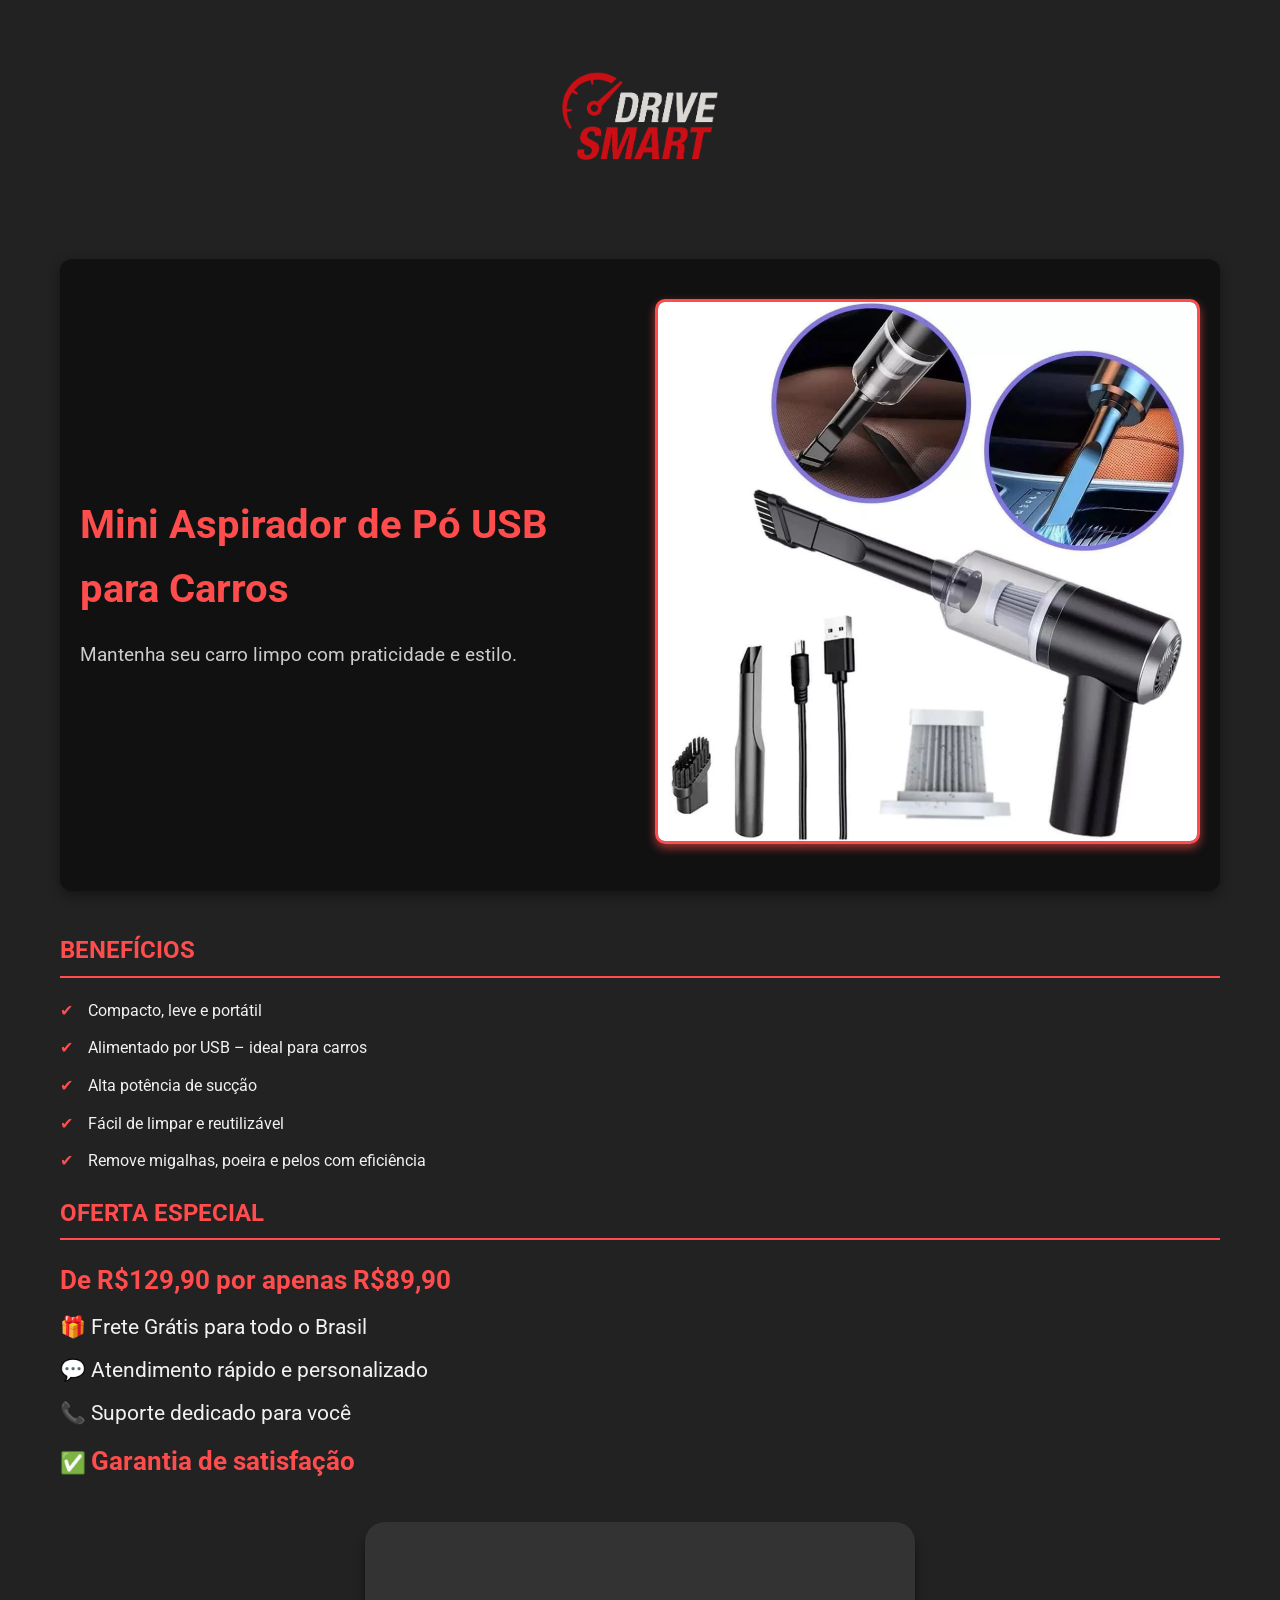
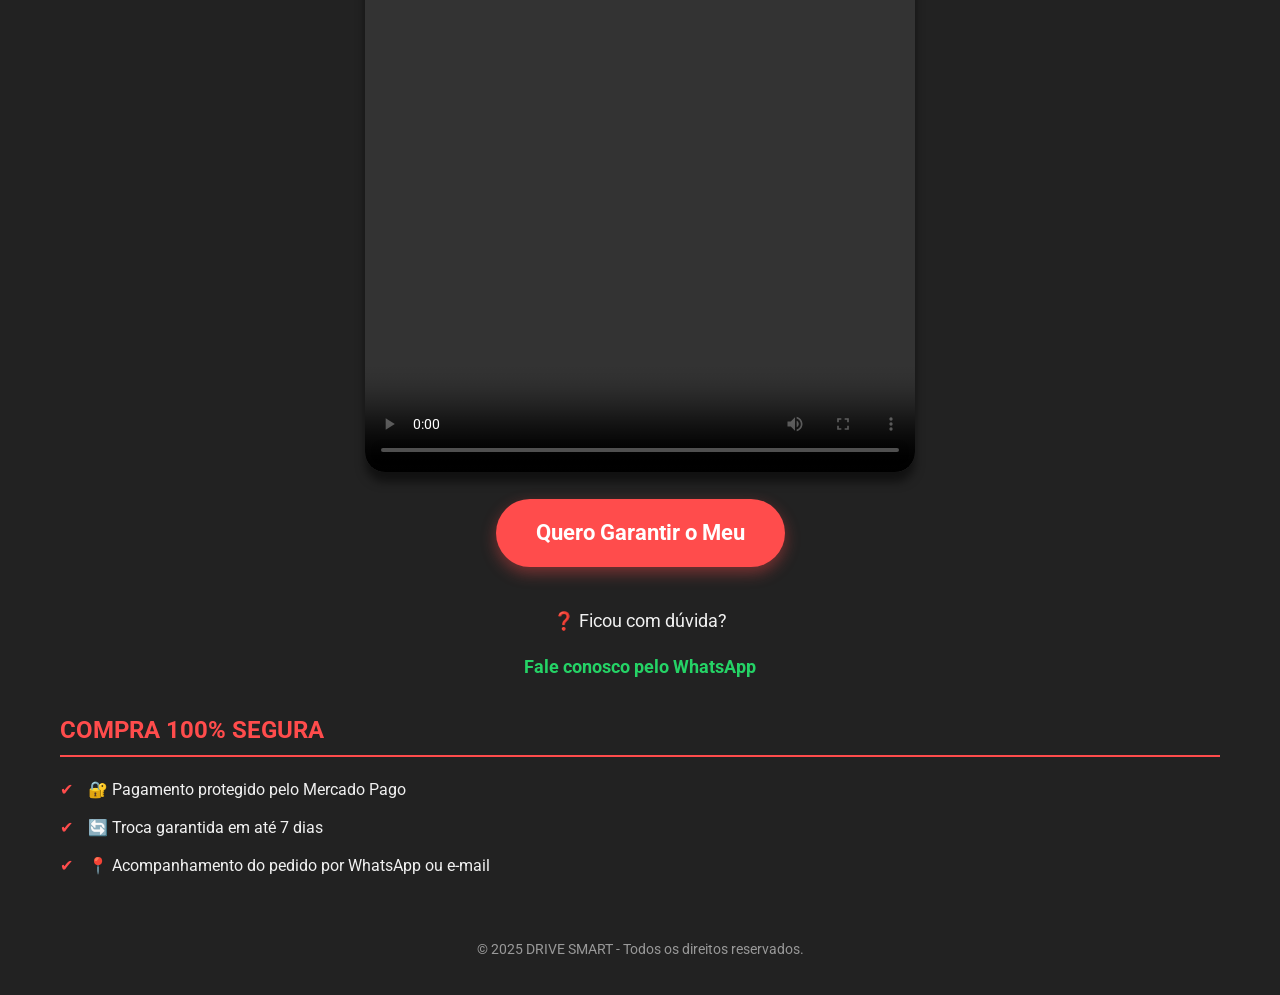
<file: index.html>
<!DOCTYPE html>
<html lang="pt-BR">
<head>
  <meta charset="UTF-8" />
  <meta name="viewport" content="width=device-width, initial-scale=1" />
  <meta name="description" content="Mini Aspirador de Pó USB para carros da DRIVE SMART. Compacto, portátil, com alta sucção e frete grátis. Garanta já o seu!">
  <title>Mini Aspirador USB - DRIVE SMART</title>
  <link href="https://fonts.googleapis.com/css2?family=Roboto:wght@400;700&display=swap" rel="stylesheet" />
  <link rel="stylesheet" href="./css/style.css" />
</head>
<body>
  <div class="container">
    <header class="logo">
      <img src="./images/Logo.png" alt="Logo DRIVE SMART" />
    </header>

    <section class="hero">
      <div class="hero-content">
        <div class="hero-text">
          <h1>Mini Aspirador de Pó USB para Carros</h1>
          <p>Mantenha seu carro limpo com praticidade e estilo.</p>
        </div>
        <div class="hero-image">
          <img src="./images/img_aspirador.webp" alt="Mini Aspirador de Pó USB" />
        </div>
      </div>
    </section>

    <section class="benefits">
      <h2>Benefícios</h2>
      <ul>
        <li>Compacto, leve e portátil</li>
        <li>Alimentado por USB – ideal para carros</li>
        <li>Alta potência de sucção</li>
        <li>Fácil de limpar e reutilizável</li>
        <li>Remove migalhas, poeira e pelos com eficiência</li>
      </ul>
    </section>

    <section class="offer">
      <h2>Oferta Especial</h2>
      <p><strong>De R$129,90 por apenas R$89,90</strong></p>
      <p>🎁 Frete Grátis para todo o Brasil</p>
      <p>💬 Atendimento rápido e personalizado</p>
      <p>📞 Suporte dedicado para você</p>
      <p>✅ <strong>Garantia de satisfação</strong></p>
    </section>

    <section class="product-video">
      <video controls>
        <source src="./images/video_aspirador.mp4" type="video/mp4">
        Seu navegador não suporta vídeo HTML5.
      </video>
    </section>

    <div class="btn-buy">
      <a href="https://mpago.la/2XhMwhV" target="_blank" rel="noopener noreferrer">Quero Garantir o Meu</a>
    </div>

    <section class="whatsapp">
      <p>❓ Ficou com dúvida?</p>
      <a href="https://wa.me/551126457738?text=Olá,+quero+saber+mais+sobre+o+Mini+Aspirador+USB+da+DRIVE+SMART" target="_blank" rel="noopener noreferrer">
        Fale conosco pelo WhatsApp
      </a>
    </section>

    <section class="guarantee">
      <h2>Compra 100% Segura</h2>
      <ul>
        <li>🔐 Pagamento protegido pelo Mercado Pago</li>
        <li>🔄 Troca garantida em até 7 dias</li>
        <li>📍 Acompanhamento do pedido por WhatsApp ou e-mail</li>
      </ul>
    </section>

    <footer class="footer">
      <p>&copy; 2025 DRIVE SMART - Todos os direitos reservados.</p>
    </footer>
  </div>
</body>
</html>
</file>
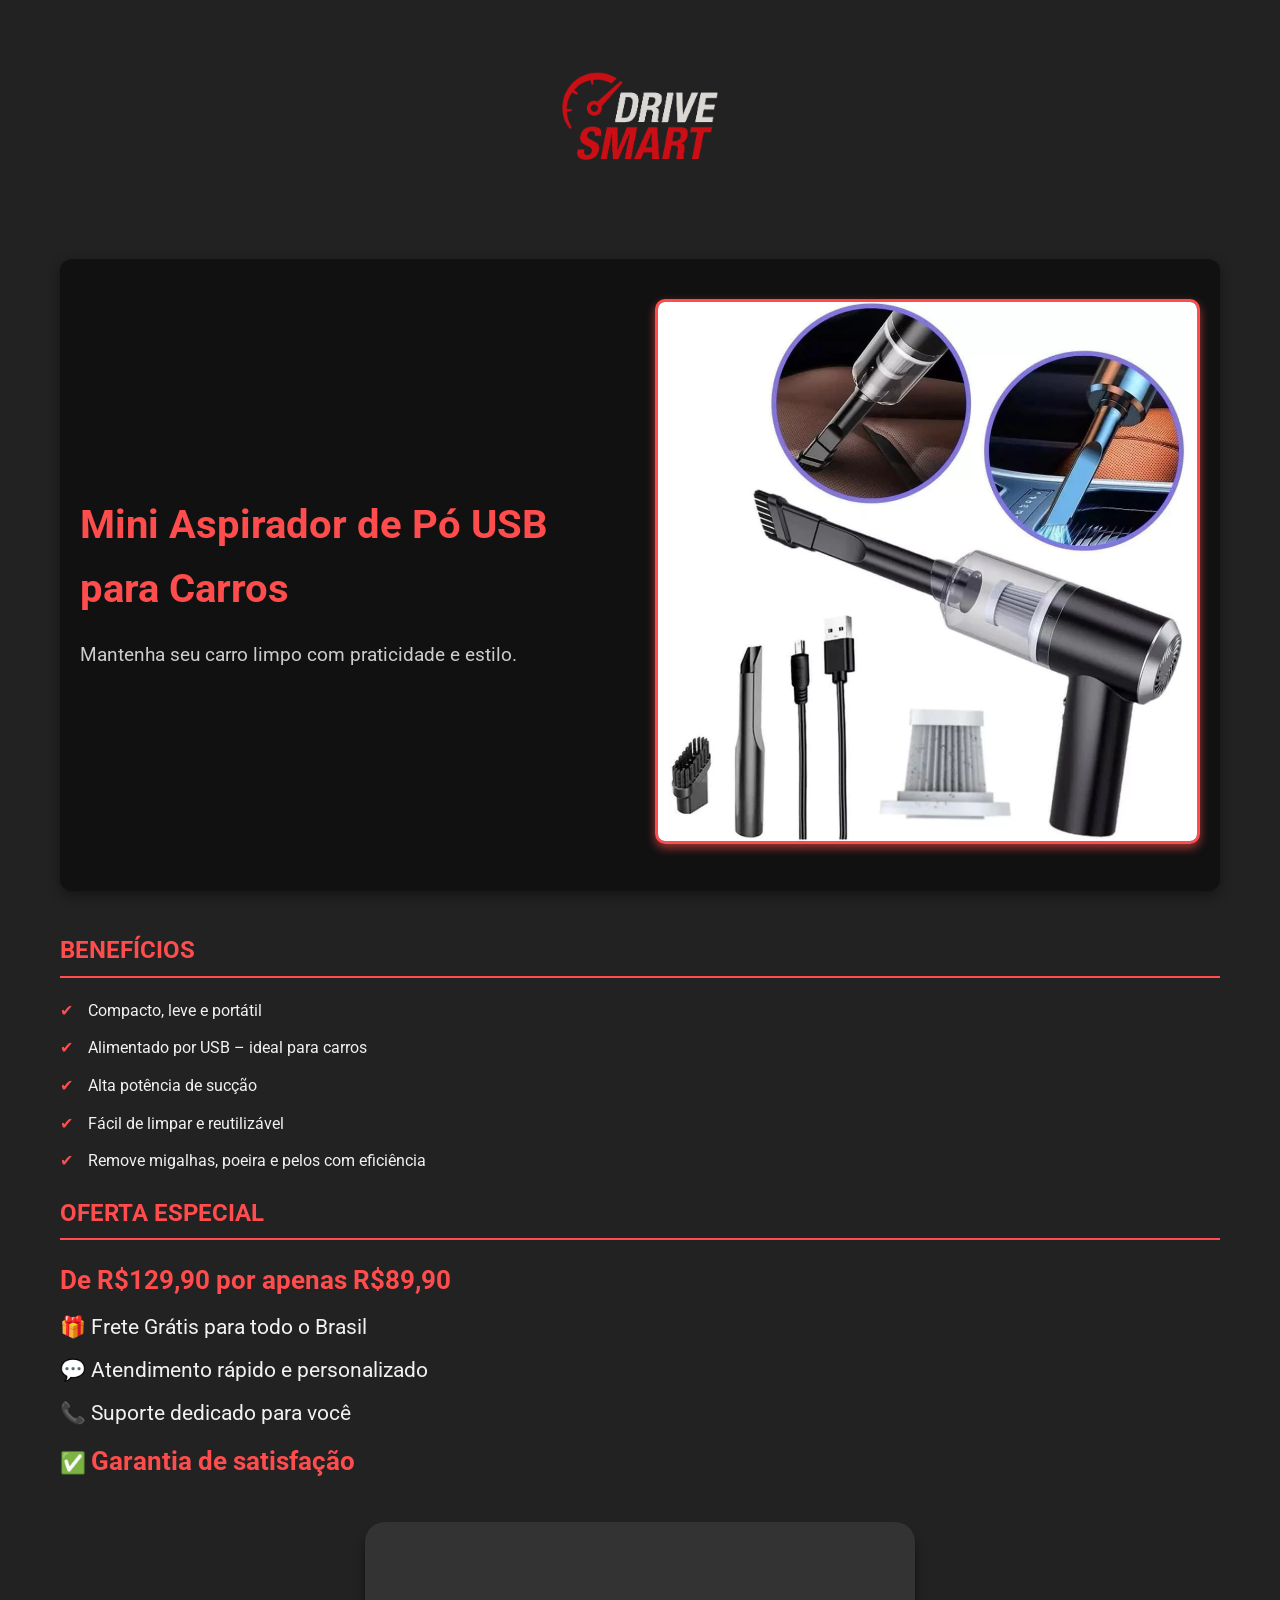
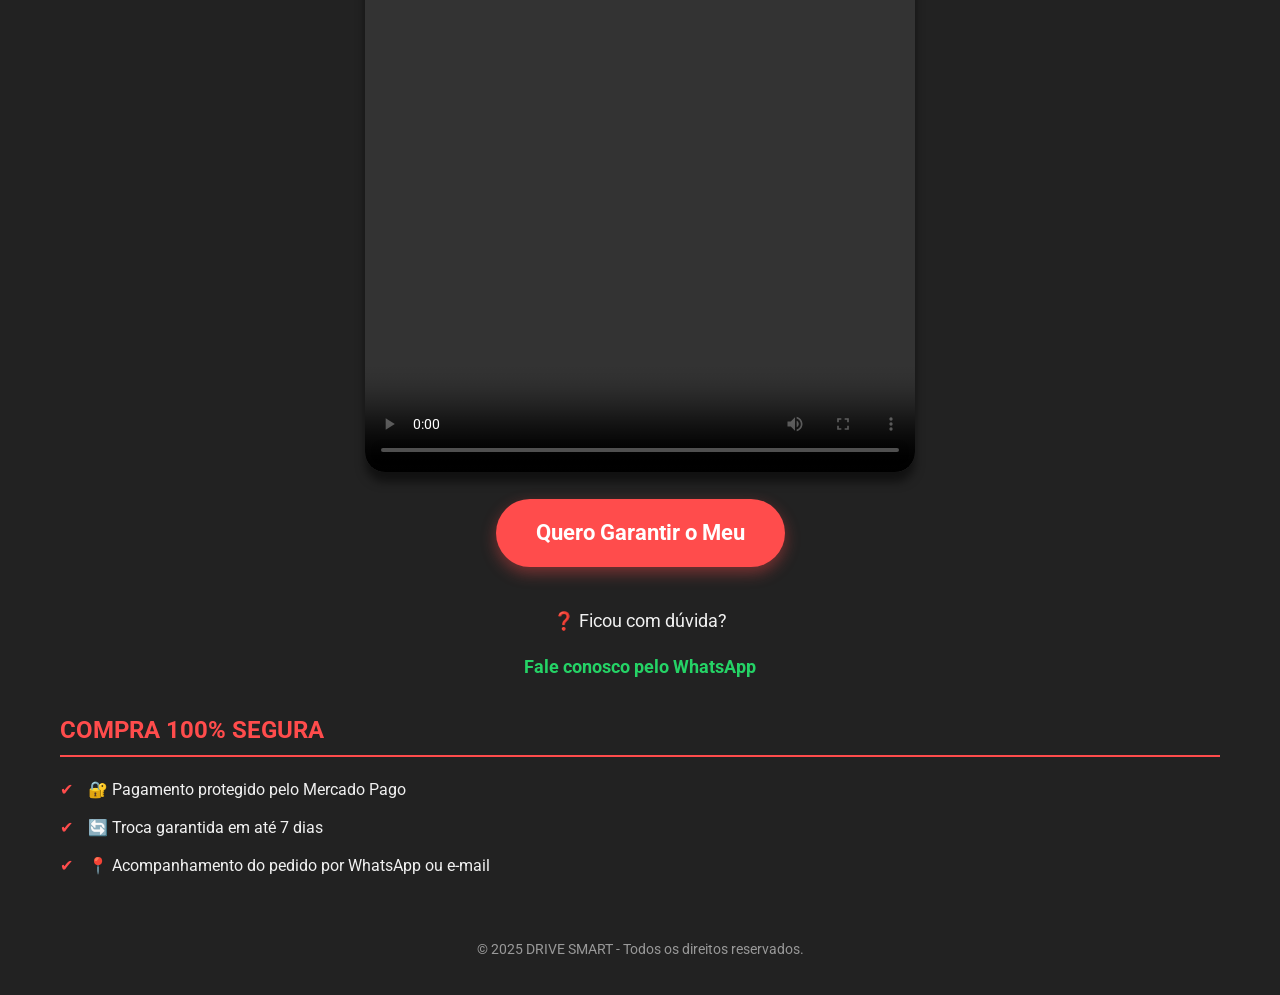
<file: HTML/Index.html>
<!DOCTYPE html>
<html lang="pt-BR">
<head>
  <meta charset="UTF-8" />
  <meta name="viewport" content="width=device-width, initial-scale=1" />
  <meta name="description" content="Mini Aspirador de Pó USB para carros da DRIVE SMART. Compacto, portátil, com alta sucção e frete grátis. Garanta já o seu!">
  <title>Mini Aspirador USB - DRIVE SMART</title>
  <link href="https://fonts.googleapis.com/css2?family=Roboto:wght@400;700&display=swap" rel="stylesheet" />
  <link rel="stylesheet" href="style.css" />
</head>
<body>
  <div class="container">
    <header class="logo">
      <img src="Logo.png
      " alt="Logo DRIVE SMART" />
    </header>

    <section class="hero">
      <div class="hero-content">
        <div class="hero-text">
          <h1>Mini Aspirador de Pó USB para Carros</h1>
          <p>Mantenha seu carro limpo com praticidade e estilo.</p>
        </div>
        <div class="hero-image">
          <img src="img_aspirador.webp" alt="Mini Aspirador de Pó USB" />
        </div>
      </div>
    </section>

    <section class="benefits">
      <h2>Benefícios</h2>
      <ul>
        <li>Compacto, leve e portátil</li>
        <li>Alimentado por USB – ideal para carros</li>
        <li>Alta potência de sucção</li>
        <li>Fácil de limpar e reutilizável</li>
        <li>Remove migalhas, poeira e pelos com eficiência</li>
      </ul>
    </section>

    <section class="offer">
      <h2>Oferta Especial</h2>
      <p><strong>De R$129,90 por apenas R$89,90</strong></p>
      <p>🎁 Frete Grátis para todo o Brasil</p>
      <p>💬 Atendimento rápido e personalizado</p>
      <p>📞 Suporte dedicado para você</p>
      <p>✅ <strong>Garantia de satisfação</strong></p>
    </section>

    <section class="product-video">
      <video controls>
        <source src="video_aspirador.mp4" type="video/mp4">
        Seu navegador não suporta vídeo HTML5.
      </video>
    </section>

    <div class="btn-buy">
      <a href="https://mpago.la/2XhMwhV" target="_blank" rel="noopener noreferrer">Quero Garantir o Meu</a>
    </div>

    <section class="whatsapp">
      <p>❓ Ficou com dúvida?</p>
      <a href="https://wa.me/5511950137783?text=Olá,+quero+saber+mais+sobre+o+Mini+Aspirador+USB+da+DRIVE+SMART" target="_blank" rel="noopener noreferrer">
        Fale conosco pelo WhatsApp
      </a>
    </section>

    <section class="guarantee">
      <h2>Compra 100% Segura</h2>
      <ul>
        <li>🔐 Pagamento protegido pelo Mercado Pago</li>
        <li>🔄 Troca garantida em até 7 dias</li>
        <li>📍 Acompanhamento do pedido por WhatsApp ou e-mail</li>
      </ul>
    </section>

    <footer class="footer">
      <p>&copy; 2025 DRIVE SMART - Todos os direitos reservados.</p>
    </footer>
  </div>
</body>
</html>
</file>
<file: css/style.css>
* {
  box-sizing: border-box;
}

body {
  font-family: 'Roboto', sans-serif;
  margin: 0;
  padding: 0;
  background-color: #222;
  color: #f1f1f1;
  line-height: 1.6;
}

.container {
  max-width: 1200px;
  margin: auto;
  padding: 20px;
}

.logo {
  text-align: center;
  margin-bottom: 30px;
}

.logo img {
  max-width: 200px;
  height: auto;
}

.hero-content {
  display: flex;
  justify-content: space-between;
  align-items: center;
  gap: 30px;
  flex-wrap: wrap;
  background-color: #111;
  padding: 40px 20px;
  border-radius: 12px;
  box-shadow: 0 4px 12px rgba(0,0,0,0.4);
  margin-bottom: 40px;
}

.hero-text {
  flex: 1;
  min-width: 300px;
}

.hero-text h1 {
  font-size: 2.5rem;
  color: #ff4c4c;
  margin-bottom: 10px;
}

.hero-text p {
  font-size: 1.2rem;
  color: #ccc;
}

.hero-image {
  flex: 1;
  min-width: 300px;
  text-align: center;
}

.hero-image img {
  max-width: 100%;
  border-radius: 10px;
  border: 3px solid #ff4c4c;
  box-shadow: 0 4px 10px rgba(255, 76, 76, 0.6);
}

h2 {
  color: #ff4c4c;
  border-bottom: 2px solid #ff4c4c;
  padding-bottom: 6px;
  margin-bottom: 20px;
  text-transform: uppercase;
}

ul {
  list-style: none;
  padding: 0;
}

li {
  position: relative;
  padding-left: 28px;
  margin-bottom: 12px;
}

li::before {
  content: "✔";
  position: absolute;
  left: 0;
  color: #ff4c4c;
}

.offer p {
  font-size: 1.3rem;
  margin: 10px 0;
}

.offer strong {
  font-size: 1.6rem;
  color: #ff4c4c;
}

.product-video {
  text-align: center;
  margin: 40px 0 20px;
}

.product-video video {
  width: 100%;
  max-width: 550px;  
  aspect-ratio: 1 / 1; 
  height: auto;
  border-radius: 20px;
  box-shadow: 0px 10px 10px rgba(0, 0, 0, 0.5);
  object-fit: cover;  
}


.btn-buy {
  text-align: center;
  margin-bottom: 40px;
}

.btn-buy a {
  background-color: #ff4c4c;
  color: #fff;
  padding: 16px 40px;
  font-size: 1.4rem;
  font-weight: 700;
  border-radius: 50px;
  text-decoration: none;
  display: inline-block;
  transition: background-color 0.3s ease;
  box-shadow: 0 6px 15px rgba(255,76,76,0.4);
}

.btn-buy a:hover {
  background-color: #cc0000;
}

.whatsapp {
  text-align: center;
  font-size: 1.1rem;
  margin: 30px 0;
}

.whatsapp a {
  color: #25d366;
  text-decoration: none;
  font-weight: 700;
}

.footer {
  text-align: center;
  font-size: 14px;
  color: #999;
  margin-top: 60px;
}

@media (max-width: 768px) {
  .hero-content {
    flex-direction: column;
  }

  .hero-text, .hero-image {
    text-align: center;
  }

  .hero-text h1 {
    font-size: 2rem;
  }

  .btn-buy a {
    font-size: 1.1rem;
    padding: 12px 24px;
  }
}
</file>
<file: HTML/style.css>
* {
  box-sizing: border-box;
}

body {
  font-family: 'Roboto', sans-serif;
  margin: 0;
  padding: 0;
  background-color: #222;
  color: #f1f1f1;
  line-height: 1.6;
}

.container {
  max-width: 1200px;
  margin: auto;
  padding: 20px;
}

.logo {
  text-align: center;
  margin-bottom: 30px;
}

.logo img {
  max-width: 200px;
  height: auto;
}

.hero-content {
  display: flex;
  justify-content: space-between;
  align-items: center;
  gap: 30px;
  flex-wrap: wrap;
  background-color: #111;
  padding: 40px 20px;
  border-radius: 12px;
  box-shadow: 0 4px 12px rgba(0,0,0,0.4);
  margin-bottom: 40px;
}

.hero-text {
  flex: 1;
  min-width: 300px;
}

.hero-text h1 {
  font-size: 2.5rem;
  color: #ff4c4c;
  margin-bottom: 10px;
}

.hero-text p {
  font-size: 1.2rem;
  color: #ccc;
}

.hero-image {
  flex: 1;
  min-width: 300px;
  text-align: center;
}

.hero-image img {
  max-width: 100%;
  border-radius: 10px;
  border: 3px solid #ff4c4c;
  box-shadow: 0 4px 10px rgba(255, 76, 76, 0.6);
}

h2 {
  color: #ff4c4c;
  border-bottom: 2px solid #ff4c4c;
  padding-bottom: 6px;
  margin-bottom: 20px;
  text-transform: uppercase;
}

ul {
  list-style: none;
  padding: 0;
}

li {
  position: relative;
  padding-left: 28px;
  margin-bottom: 12px;
}

li::before {
  content: "✔";
  position: absolute;
  left: 0;
  color: #ff4c4c;
}

.offer p {
  font-size: 1.3rem;
  margin: 10px 0;
}

.offer strong {
  font-size: 1.6rem;
  color: #ff4c4c;
}

.product-video {
  text-align: center;
  margin: 40px 0 20px;
}

.product-video video {
  width: 100%;
  max-width: 550px;  
  aspect-ratio: 1 / 1; 
  height: auto;
  border-radius: 20px;
  box-shadow: 0px 10px 10px rgba(0, 0, 0, 0.5);
  object-fit: cover;  
}


.btn-buy {
  text-align: center;
  margin-bottom: 40px;
}

.btn-buy a {
  background-color: #ff4c4c;
  color: #fff;
  padding: 16px 40px;
  font-size: 1.4rem;
  font-weight: 700;
  border-radius: 50px;
  text-decoration: none;
  display: inline-block;
  transition: background-color 0.3s ease;
  box-shadow: 0 6px 15px rgba(255,76,76,0.4);
}

.btn-buy a:hover {
  background-color: #cc0000;
}

.whatsapp {
  text-align: center;
  font-size: 1.1rem;
  margin: 30px 0;
}

.whatsapp a {
  color: #25d366;
  text-decoration: none;
  font-weight: 700;
}

.footer {
  text-align: center;
  font-size: 14px;
  color: #999;
  margin-top: 60px;
}

@media (max-width: 768px) {
  .hero-content {
    flex-direction: column;
  }

  .hero-text, .hero-image {
    text-align: center;
  }

  .hero-text h1 {
    font-size: 2rem;
  }

  .btn-buy a {
    font-size: 1.1rem;
    padding: 12px 24px;
  }
}
</file>
